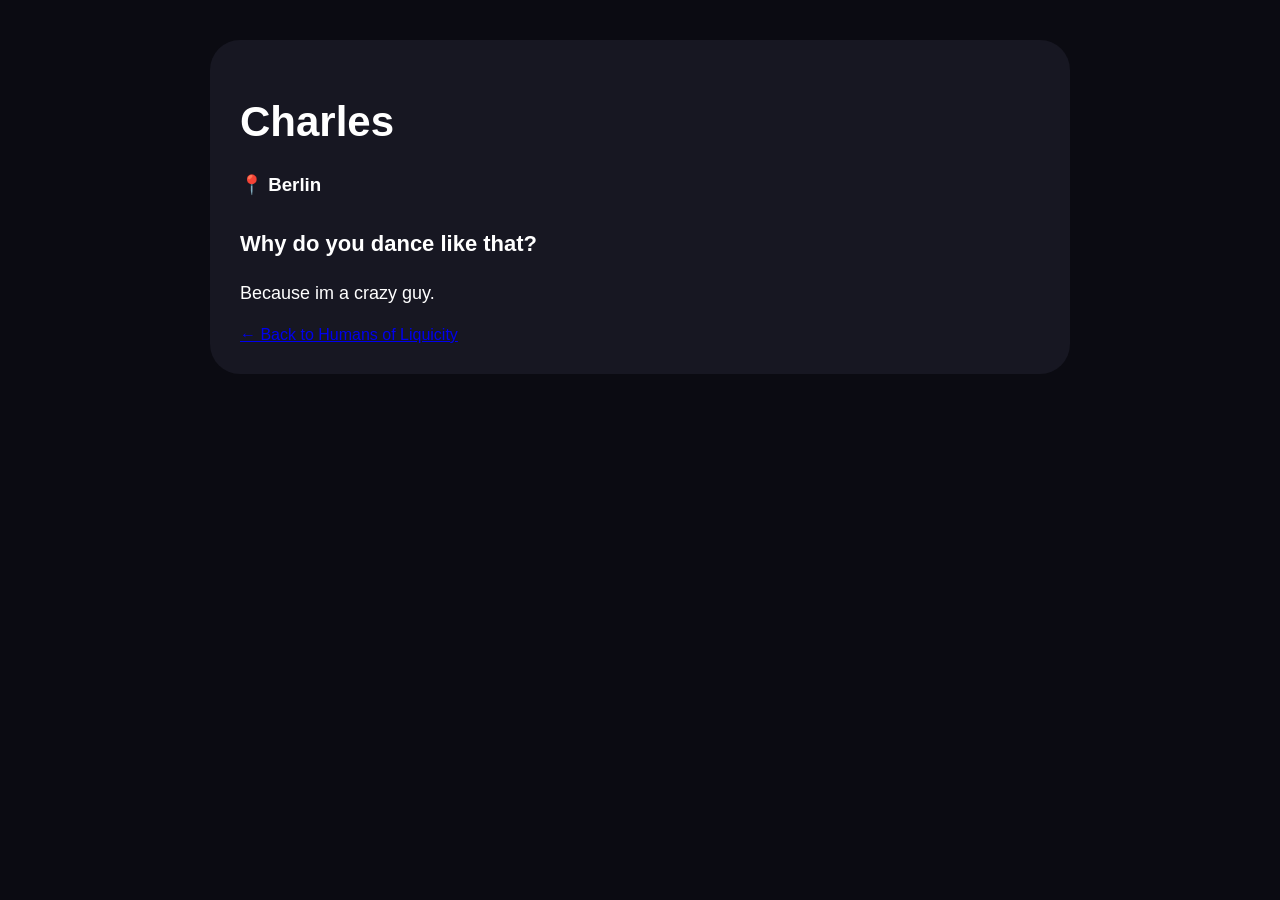
<file: people/charles/index.html>
<!DOCTYPE html>
<html>
<head>
<title>Charles - Humans of Liquicity</title>
<link rel='stylesheet' href='../../assets/style.css'>
<meta name='viewport' content='width=device-width, initial-scale=1'>
</head>
<body>
<div class='profile'>
<h1>Charles</h1>
<h3>📍 Berlin</h3>
<div class='answer'><h3>Why do you dance like that?</h3><p>Because im a crazy guy.</p></div>
<a href='../../'>← Back to Humans of Liquicity</a>
</div>
</body>
</html>
</file>
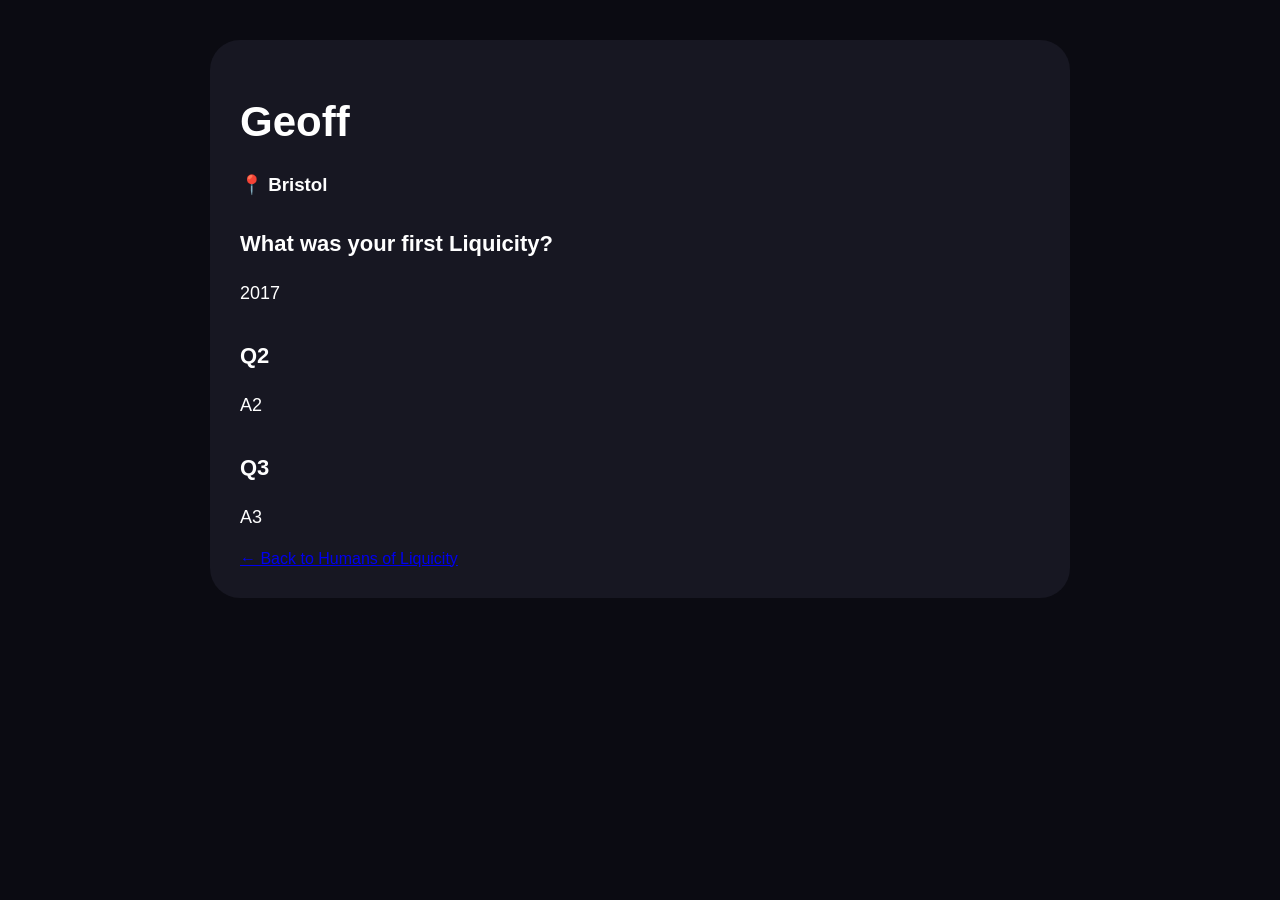
<file: people/geoff/index.html>
<!DOCTYPE html>
<html>
<head>
<title>Geoff - Humans of Liquicity</title>
<link rel='stylesheet' href='../../assets/style.css'>
<meta name='viewport' content='width=device-width, initial-scale=1'>
</head>
<body>
<div class='profile'>
<h1>Geoff</h1>
<h3>📍 Bristol</h3>
<div class='answer'><h3>What was your first Liquicity?</h3><p>2017</p></div>
<div class='answer'><h3>Q2</h3><p>A2</p></div>
<div class='answer'><h3>Q3</h3><p>A3</p></div>
<a href='../../'>← Back to Humans of Liquicity</a>
</div>
</body>
</html>
</file>
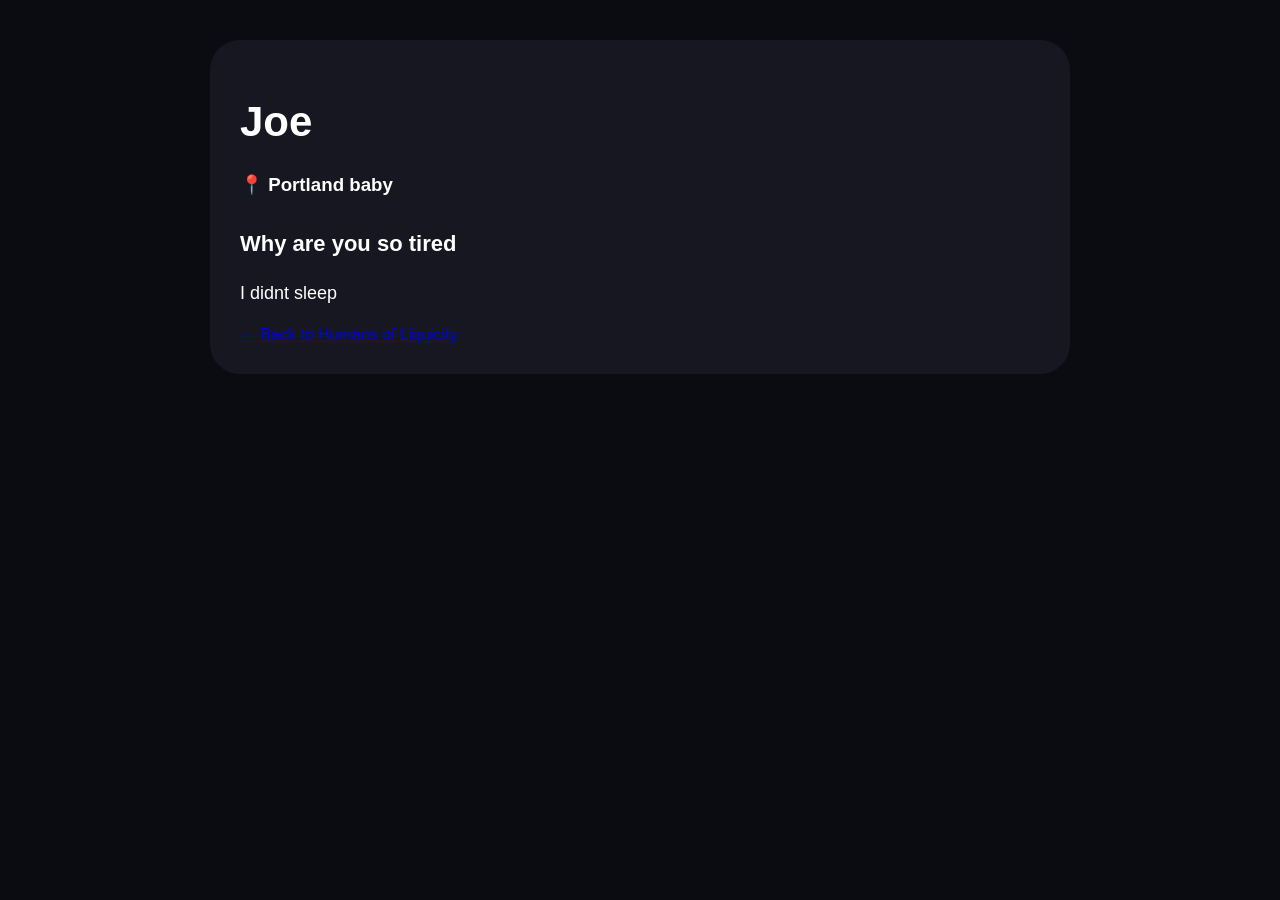
<file: people/joe/index.html>
<!DOCTYPE html>
<html>
<head>
<title>Joe - Humans of Liquicity</title>
<link rel='stylesheet' href='../../assets/style.css'>
<meta name='viewport' content='width=device-width, initial-scale=1'>
</head>
<body>
<div class='profile'>
<h1>Joe</h1>
<h3>📍 Portland baby</h3>
<div class='answer'><h3>Why are you so tired</h3><p>I didnt sleep</p></div>
<a href='../../'>← Back to Humans of Liquicity</a>
</div>
</body>
</html>
</file>
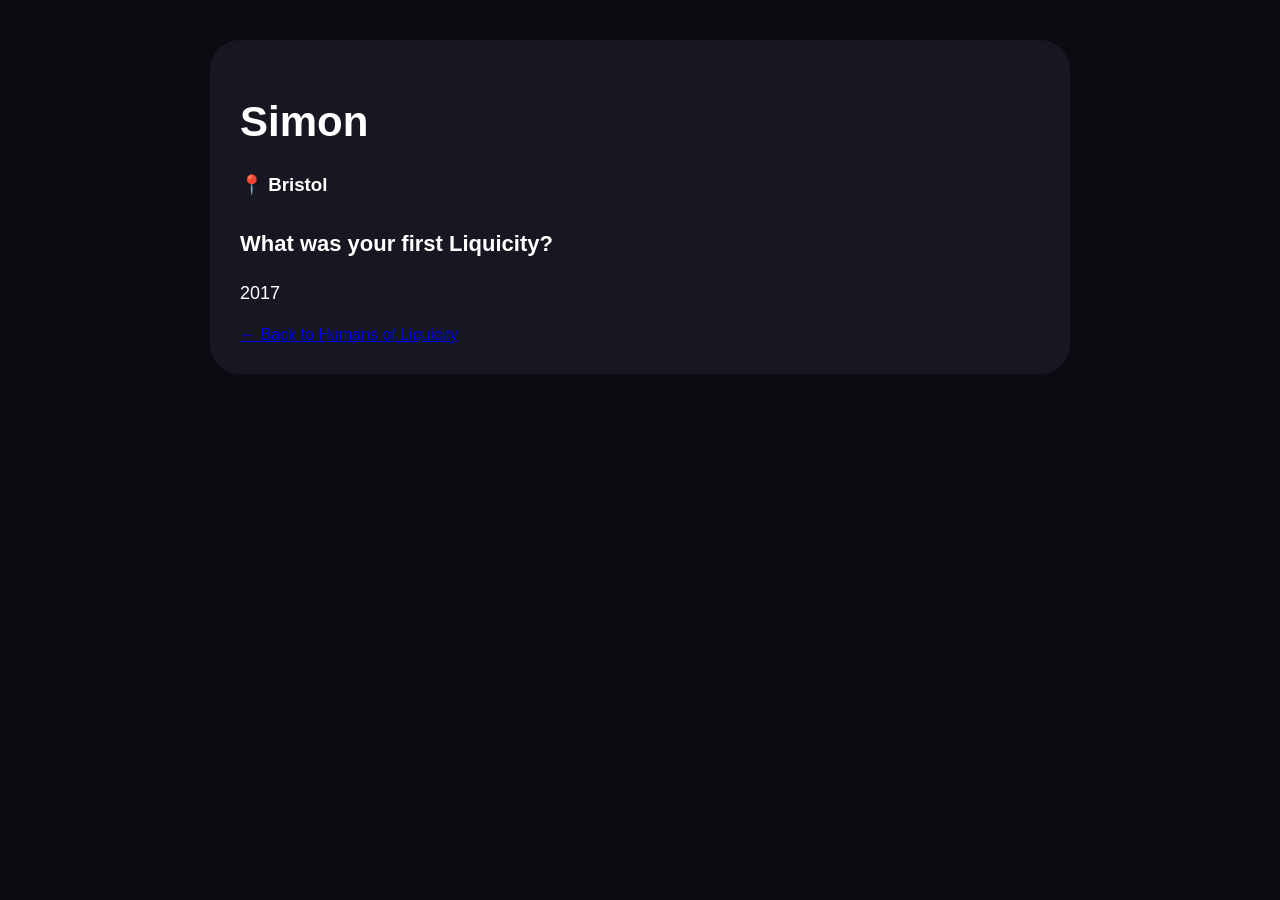
<file: people/simon/index.html>
<!DOCTYPE html>
<html>
<head>
<title>Simon - Humans of Liquicity</title>
<link rel='stylesheet' href='../../assets/style.css'>
<meta name='viewport' content='width=device-width, initial-scale=1'>
</head>
<body>
<div class='profile'>
<h1>Simon</h1>
<h3>📍 Bristol</h3>
<div class='answer'><h3>What was your first Liquicity?</h3><p>2017</p></div>
<a href='../../'>← Back to Humans of Liquicity</a>
</div>
</body>
</html>
</file>
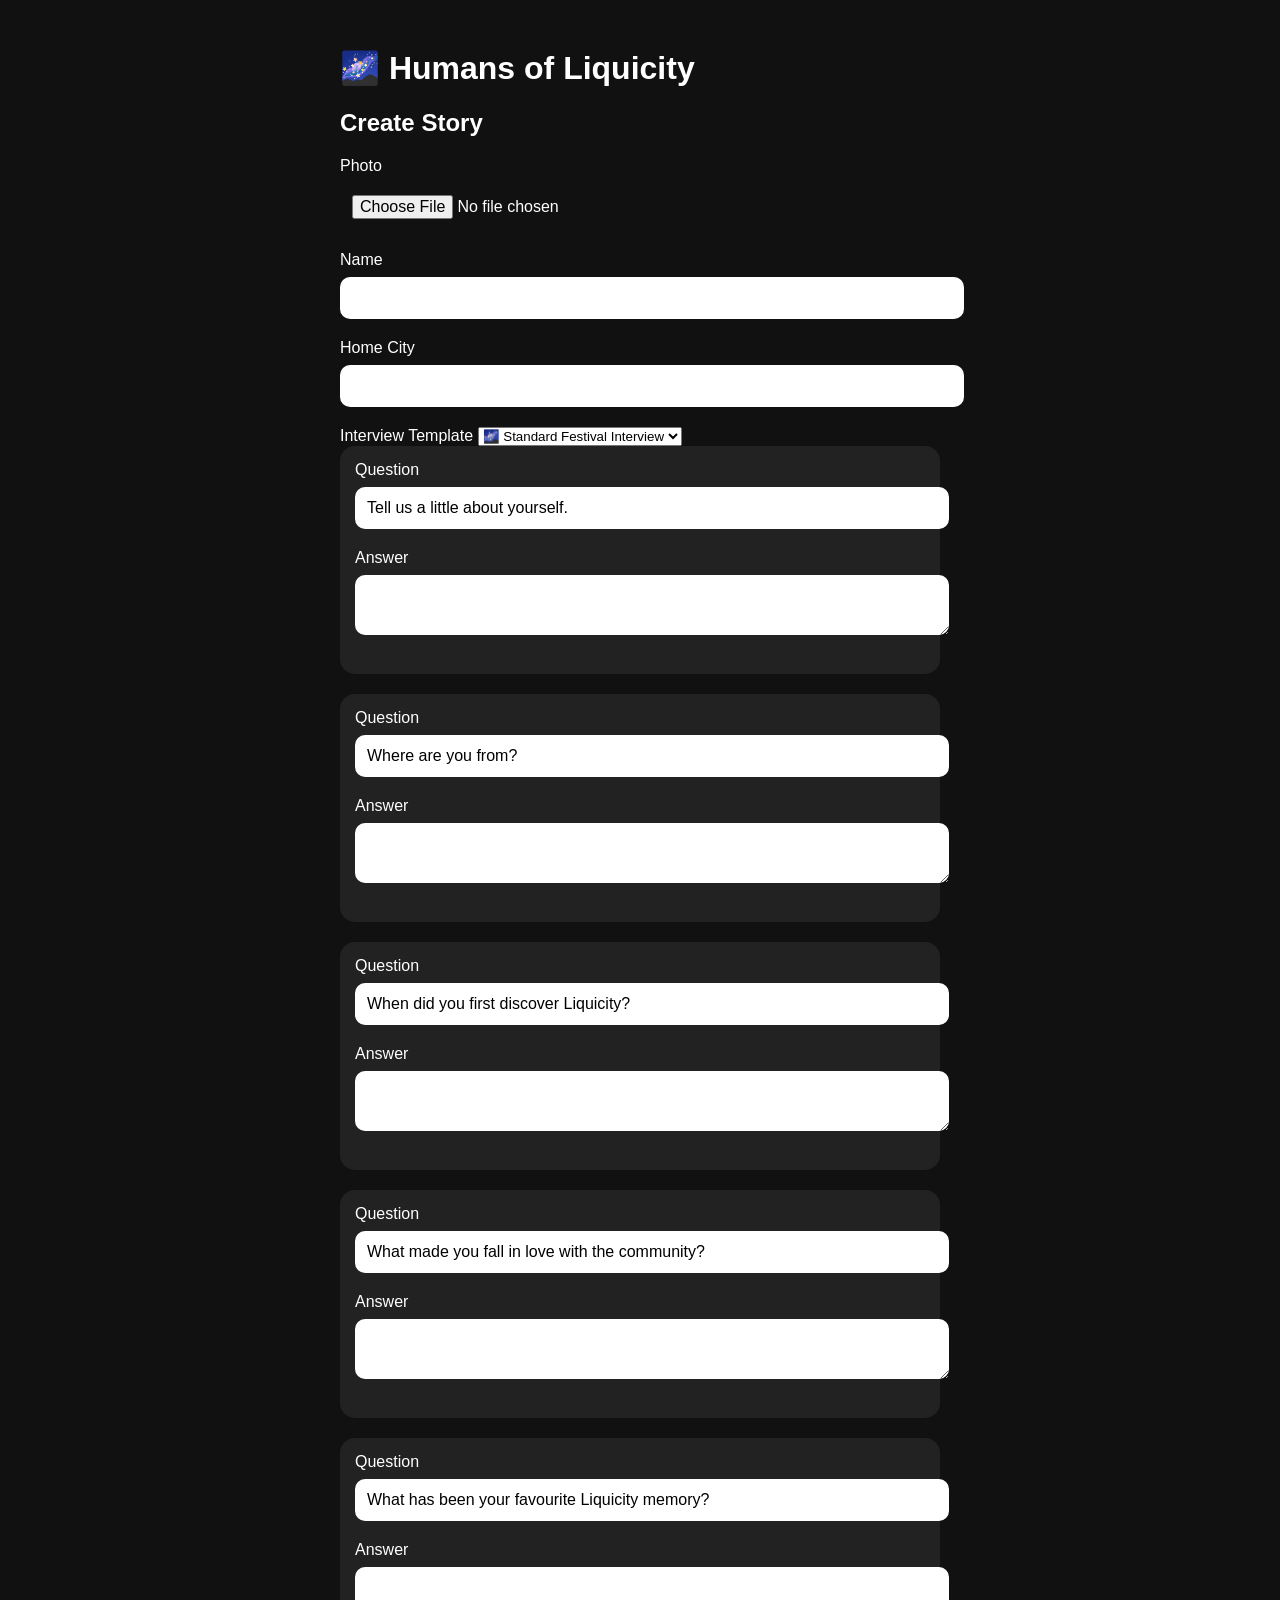
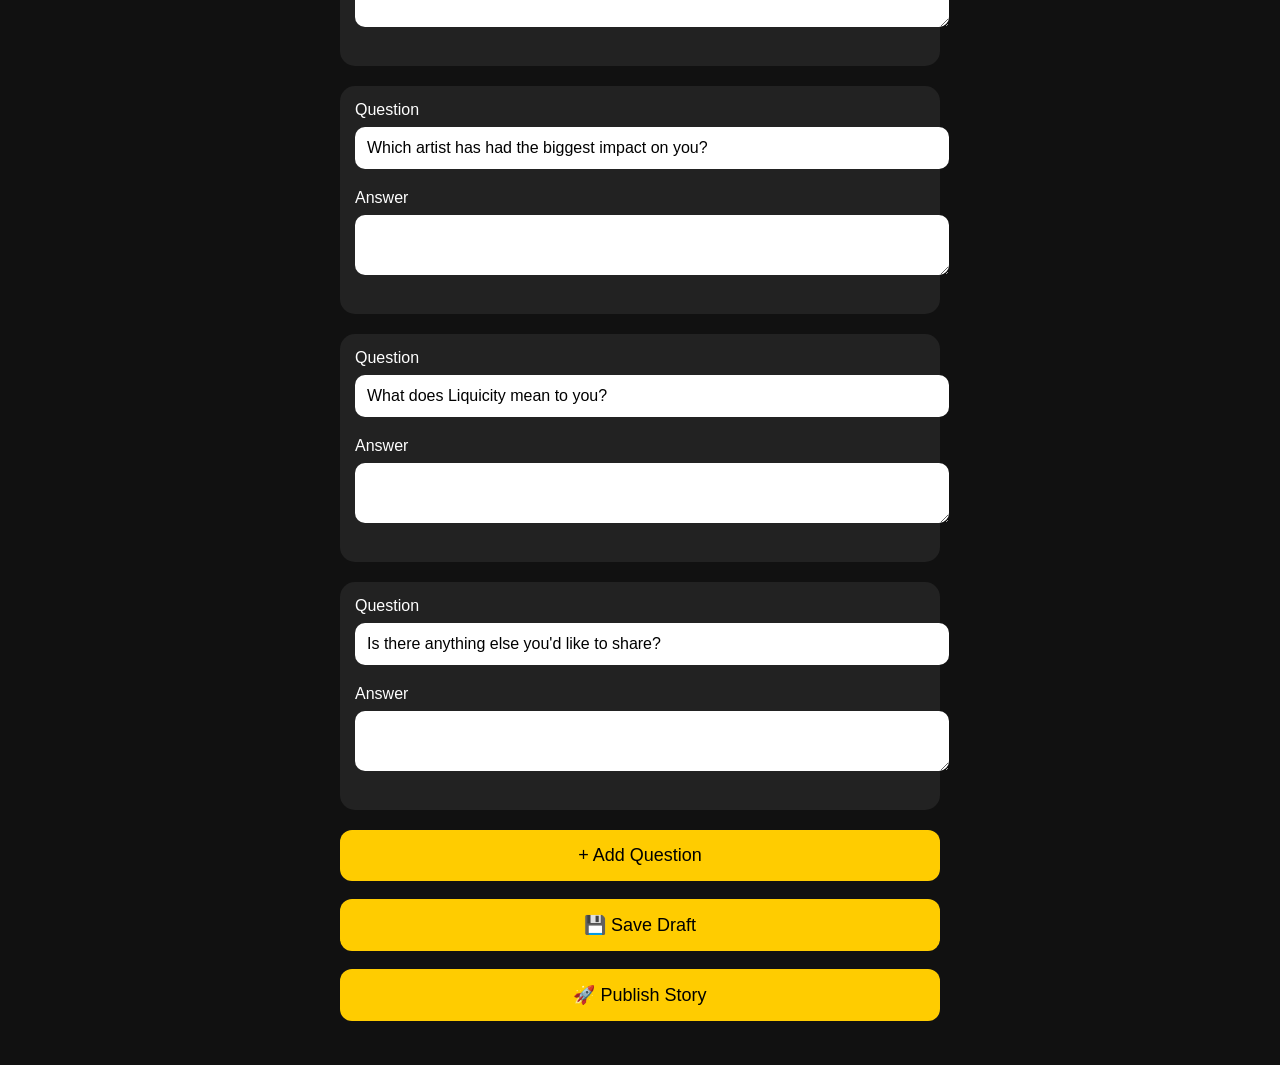
<file: create.html>
<!DOCTYPE html>
<html>

<head>

<title>Create Humans of Liquicity Story</title>

<meta name="viewport" content="width=device-width, initial-scale=1">

<style>

body {
    font-family: Arial, sans-serif;
    background:#111;
    color:white;
    padding:20px;
}

.container {
    max-width:600px;
    margin:auto;
}

input, textarea {
    width:100%;
    padding:12px;
    margin:8px 0 20px 0;
    border-radius:10px;
    border:0;
    font-size:16px;
}

button {

    width:100%;
    padding:15px;
    border-radius:12px;
    border:0;
    font-size:18px;
    background:#ffcc00;
    cursor:pointer;

}


.question {

    background:#222;
    padding:15px;
    border-radius:15px;
    margin-bottom:20px;

}


img {

    width:100%;
    border-radius:20px;
    margin-bottom:20px;

}

</style>

</head>


<body>


<div class="container">


<h1>🌌 Humans of Liquicity</h1>

<h2>Create Story</h2>


<label>Photo</label>

<input
type="file"
id="photo"
accept="image/*,.jpg,.jpeg,.png,.heic">


<img id="preview" style="display:none;">



<label>Name</label>

<input id="name">



<label>Home City</label>

<input id="city">

<label>Interview Template</label>

<select id="template" onchange="loadTemplate()">

<option value="standard">
🌌 Standard Festival Interview
</option>

<option value="artist">
🎤 Artist Interview
</option>

<option value="crew">
🤝 Crew Interview
</option>

<option value="volunteer">
🙌 Volunteer Interview
</option>

<option value="blank">
⬜ Blank Interview
</option>

</select>

<div id="questions"></div>

<button onclick="addQuestion()">
+ Add Question
</button>

<br><br>

<button onclick="saveDraft()">
💾 Save Draft
</button>

<br><br>

<button onclick="publish()">
🚀 Publish Story
</button>


<div id="status"></div>


</div>


<script>

    const CLOUD_NAME = "fpktjto6";

const UPLOAD_PRESET = "humans";

const CLOUD_FOLDER = "humans-of-liquicity";


const templates = {

standard: [
"Tell us a little about yourself.",
"Where are you from?",
"When did you first discover Liquicity?",
"What made you fall in love with the community?",
"What has been your favourite Liquicity memory?",
"Which artist has had the biggest impact on you?",
"What does Liquicity mean to you?",
"Is there anything else you'd like to share?"
],


artist: [
"Tell us about yourself.",
"How did your musical journey begin?",
"When did you first become involved with Liquicity?",
"What does playing Liquicity mean to you?",
"Which track are you most proud of?",
"What inspires your music?",
"What would you like to say to the Liquicity community?"
],


crew: [
"Tell us about yourself.",
"What is your role within Liquicity?",
"How long have you been part of the team?",
"What happens behind the scenes that people don't see?",
"What has been your favourite moment working with Liquicity?",
"What makes the community special?"
],


volunteer: [
"Tell us about yourself.",
"How did you get involved with Liquicity?",
"What is your favourite part of volunteering?",
"What is your favourite festival memory?",
"Why do you keep coming back?"
],


blank: []

};



function loadTemplate(){

const selected =
document.getElementById("template").value;


const questions =
document.getElementById("questions");


questions.innerHTML="";


templates[selected].forEach(q=>{

addQuestion(q);

});

}




function addQuestion(questionText=""){

let div=document.createElement("div");

div.className="question";


div.innerHTML=`

<label>Question</label>

<input class="q" value="${questionText}">


<label>Answer</label>

<textarea class="a"></textarea>

`;


document
.getElementById("questions")
.appendChild(div);

}



window.onload=function(){

loadTemplate();

restoreDraft();

};

// --------------------------
// Photo preview
// --------------------------

document
.getElementById("photo")
.addEventListener(
"change",
function(e){

const file=e.target.files[0];

if(file){

const reader=new FileReader();

reader.onload=function(){

const img =
document.getElementById("preview");

img.src=reader.result;

img.style.display="block";

}

reader.readAsDataURL(file);

}

});




// --------------------------
// Cloudinary upload
// --------------------------

async function uploadImage(){


const file =
document
.getElementById("photo")
.files[0];


if(!file){

return "";

}



document
.getElementById("status")
.innerHTML =
"Uploading photo... ☁️";



const formData =
new FormData();


formData.append(
"file",
file
);


formData.append(
"upload_preset",
UPLOAD_PRESET
);


formData.append(
"folder",
CLOUD_FOLDER
);



const response =
await fetch(

"https://api.cloudinary.com/v1_1/"
+
CLOUD_NAME
+
"/image/upload",

{

method:"POST",

body:formData

}

);



const data =
await response.json();



if(!data.secure_url){

throw new Error(
"Cloudinary upload failed"
);

}


return data.secure_url;


}






// --------------------------
// Save draft
// --------------------------

function saveDraft(){


const draft = {


name:
document.getElementById("name").value,


city:
document.getElementById("city").value,


template:
document.getElementById("template").value,


questions:
[...document.querySelectorAll(".question")]
.map(q=>({

question:
q.querySelector(".q").value,


answer:
q.querySelector(".a").value

}))


};



localStorage.setItem(
"liquicity_draft",
JSON.stringify(draft)
);


document
.getElementById("status")
.innerHTML =
"Draft saved 💾";


}






// --------------------------
// Restore draft
// --------------------------

function restoreDraft(){


const saved =
localStorage.getItem(
"liquicity_draft"
);


if(!saved){

return;

}


const draft =
JSON.parse(saved);



document
.getElementById("name")
.value =
draft.name || "";



document
.getElementById("city")
.value =
draft.city || "";



document
.getElementById("template")
.value =
draft.template || "standard";



loadTemplate();



const boxes =
document.querySelectorAll(".question");



draft.questions.forEach((q,i)=>{


if(boxes[i]){

boxes[i]
.querySelector(".a")
.value =
q.answer;

}

});


}

// --------------------------
// Publish Story to GitHub
// --------------------------

async function publish(){


try {


const imageURL =
await uploadImage();



let githubToken =
localStorage.getItem(
"github_token"
);



if(!githubToken){


githubToken =
prompt(
"Enter GitHub token"
);


if(!githubToken){

return;

}


localStorage.setItem(
"github_token",
githubToken
);


}




const name =
document
.getElementById("name")
.value;


const city =
document
.getElementById("city")
.value;




let body =

`### Your Name

${name}

### Your Home City

${city}

`;





document
.querySelectorAll(".question")
.forEach(q=>{


const question =
q.querySelector(".q").value;


const answer =
q.querySelector(".a").value;



if(question.trim()){


body +=

`

### ${question}

${answer}

`;

}


});





body +=

`

### Upload Image Link

${imageURL}

`;





document
.getElementById("status")
.innerHTML =
"Publishing story... 🚀";






const response =
await fetch(

"https://api.github.com/repos/wc82/humans-of-liquicity/issues",

{

method:"POST",

headers:{

"Authorization":
"Bearer " + githubToken,

"Accept":
"application/vnd.github+json"

},


body:JSON.stringify({

title:name,

body:body,

labels:[

"human-story"

]

})


}

);





if(response.ok){


document
.getElementById("status")
.innerHTML =
"Story published successfully 🎉";


localStorage.removeItem(
"liquicity_draft"
);


}

else {


const error =
await response.text();


alert(
"GitHub error:\n"
+
error
);


}



}


catch(error){


alert(
"Error:\n"
+
error.message
);


}


}

</script>


</body>

</html>
</file>
<file: assets/style.css>
body {
    margin: 0;
    font-family: Arial, Helvetica, sans-serif;
    background: #0b0b12;
    color: white;
}


/* Header */

header {
    text-align: center;
    padding: 60px 20px 40px;
}


header h1 {
    font-size: 48px;
    margin-bottom: 10px;
}


header p {
    font-size: 20px;
    opacity: 0.8;
}



/* Gallery */

.gallery {

    display: grid;

    grid-template-columns: repeat(3, 1fr);

    gap: 30px;

    padding: 40px;

    max-width: 1400px;

    margin: auto;

}



/* Story cards */

.human-card {

    background: #171722;

    border-radius: 24px;

    overflow: hidden;

    transition: transform .25s ease;

    display: flex;

    flex-direction: column;

}



.human-card:hover {

    transform: translateY(-8px);

}



.human-card a {

    color: white;

    text-decoration: none;

    display:flex;

    flex-direction:column;

    height:100%;

}



.human-image {

    width:100%;

    aspect-ratio:1 / 1;

    object-fit:cover;

    display:block;

}



/* Card content */

.card-content {

    padding:20px 20px 30px;

    flex:1;

    display:flex;

    flex-direction:column;

}



.card-content h2 {

    font-size:28px;

    margin:0 0 8px;

}



.card-content p {

    margin:0 0 20px;

    opacity:.8;

}



.card-content span {

    margin-top:auto;

    display:inline-block;

    font-weight:bold;

    padding-top:10px;

}



/* Profile pages */


.profile {

    max-width:800px;

    margin:40px auto;

    padding:30px;

    background:#171722;

    border-radius:30px;

}



.profile-image {

    width:100%;

    max-height:700px;

    object-fit:cover;

    border-radius:25px;

}



.profile h1 {

    font-size:42px;

}



.answer {

    margin-top:35px;

}



.answer h3 {

    font-size:22px;

}



.answer p {

    font-size:18px;

    line-height:1.6;

}



blockquote {

    font-size:24px;

    font-style:italic;

    border-left:4px solid white;

    padding-left:20px;

}



/* Mobile */

@media(max-width:900px){


    .gallery {

        grid-template-columns:repeat(2,1fr);

        padding:20px;

    }


}



@media(max-width:600px){


    header h1 {

        font-size:34px;

    }



    header p {

        font-size:17px;

    }



    .gallery {

        grid-template-columns:1fr;

        padding:15px;

        gap:20px;

    }



    .human-card {

        border-radius:20px;

    }



    .card-content {

        padding:15px 15px 25px;

    }



    .card-content h2 {

        font-size:24px;

    }



    .profile {

        margin:15px;

        padding:20px;

        border-radius:20px;

    }



    .profile h1 {

        font-size:34px;

    }


}
</file>
